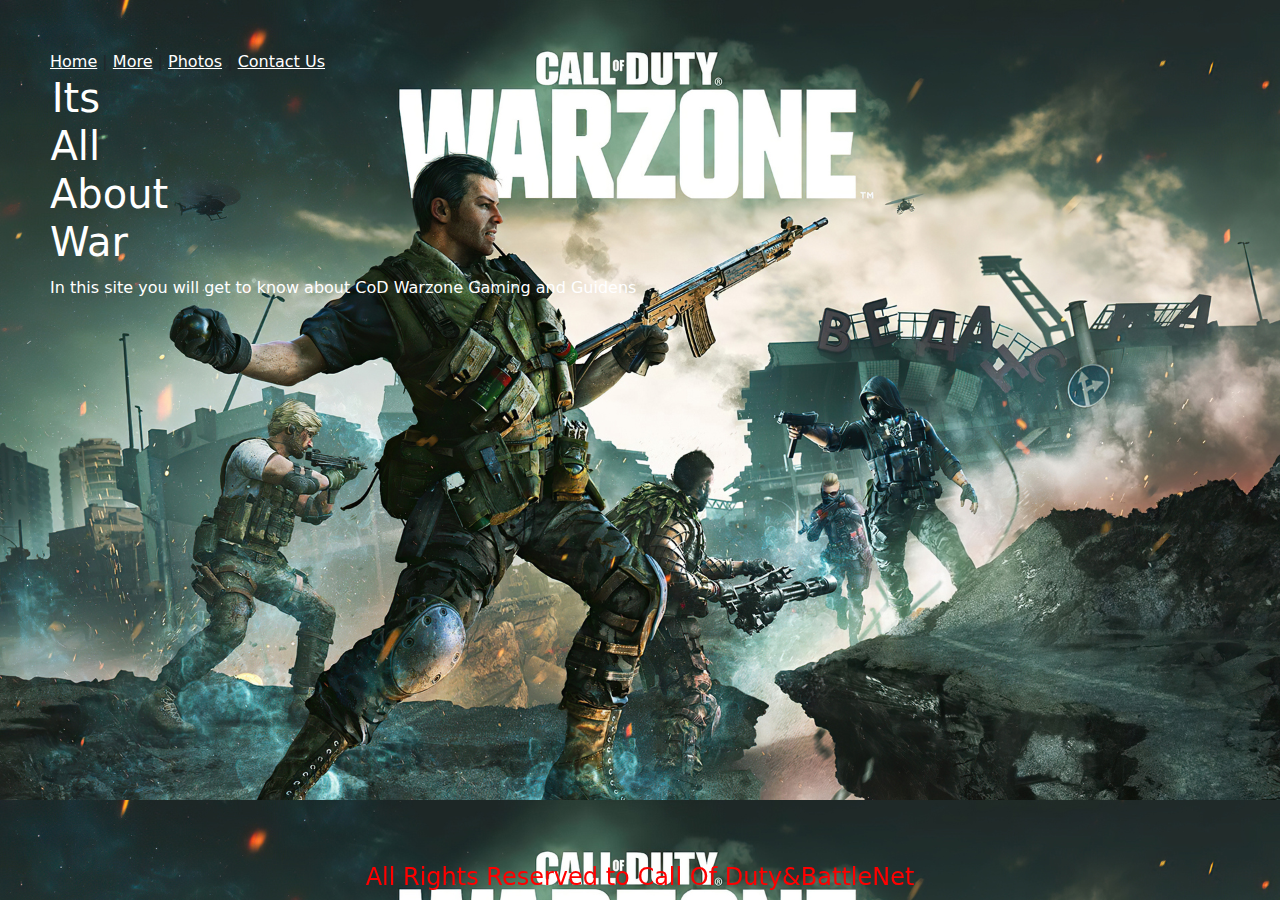
<file: index.html>
<!DOCTYPE html>
<html lang="en">
<head>
    <meta charset="UTF-8">
    <meta name="viewport" content="width=device-width, initial-scale=1.0">
    <title>CoD Warzone</title>
    <link href="https://cdn.jsdelivr.net/npm/bootstrap@5.3.3/dist/css/bootstrap.min.css" rel="stylesheet" integrity="sha384-QWTKZyjpPEjISv5WaRU9OFeRpok6YctnYmDr5pNlyT2bRjXh0JMhjY6hW+ALEwIH" crossorigin="anonymous">
    <link rel="stylesheet" href="style.css">
</head>
<body>

    
    
    <a href="index.html">Home</a>
    <span>|</span>
    <a class="more-container" href="more.html">More</a>
<span>|</span>
<a href="Photos.html">Photos</a>
<span>|</span>
<a href="Contact-us.html">Contact Us</a>

<h1 class="war-container">Its All About War</h1>
<br>
<br>
<br>
<br>
<br>
<br>

<p>In this site you will get to know about CoD Warzone Gaming and Guidens</p>
<iframe width="560" height="315" src="https://www.youtube.com/embed/tiWn6Ql4fzs?si=vDsKxOtdzDeaIeaw" title="YouTube video player" frameborder="0" allow="accelerometer; autoplay; clipboard-write; encrypted-media; gyroscope; picture-in-picture; web-share" referrerpolicy="strict-origin-when-cross-origin" allowfullscreen></iframe>

<h4>All Rights Reserved to Call Of Duty&BattleNet</h4>
</body>
</html>
</file>
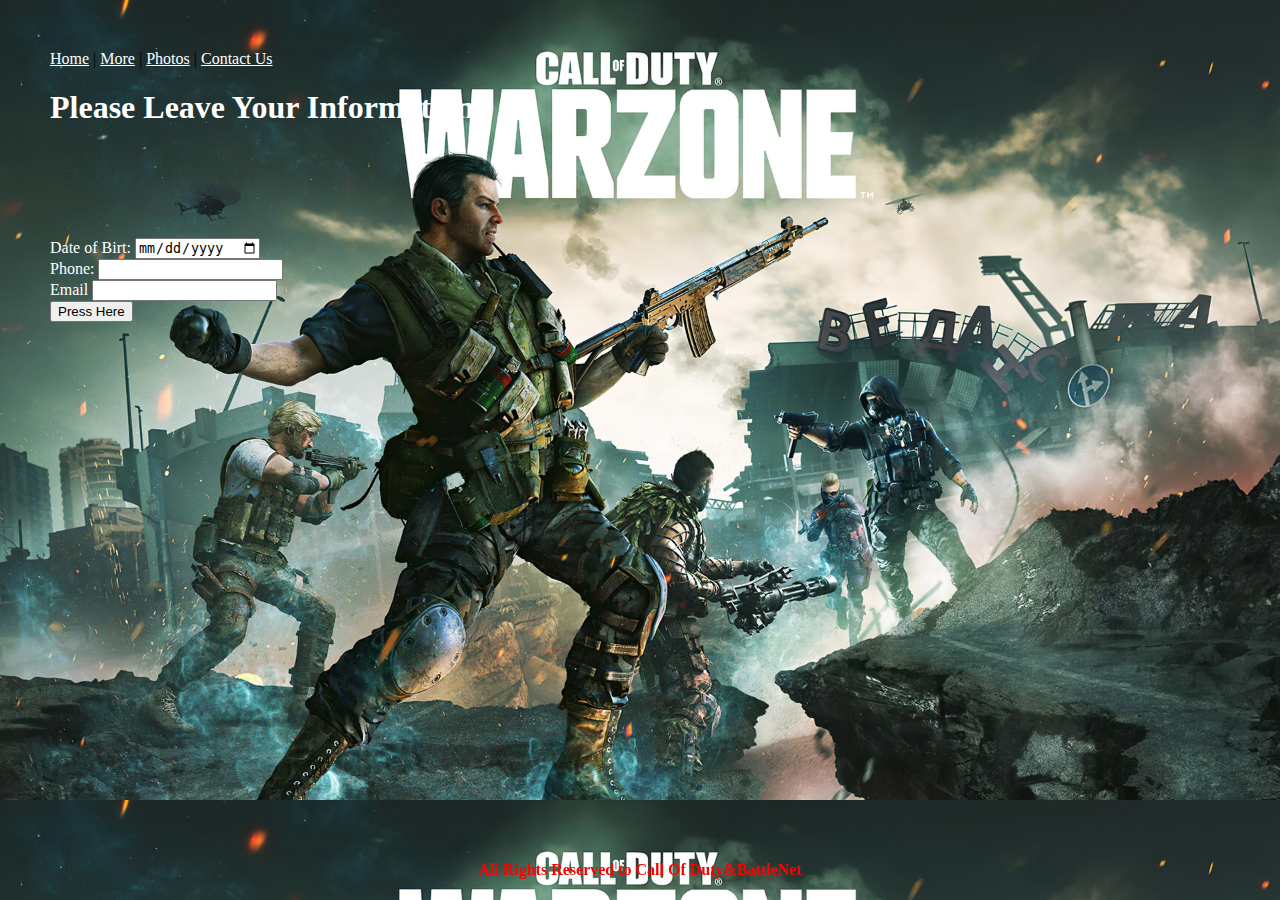
<file: Contact-us.html>
<!DOCTYPE html>
<html lang="en">
 
<head>
    <meta charset="UTF-8">
    <meta name="viewport" content="width=device-width, initial-scale=1.0">
    <title>Contact Us</title>
    <link rel="stylesheet" href="style.css">
</head>
<body>
    <a href="index.html">Home</a>
    <span>|</span>
    <a href="more.html">More</a>
<span>|</span>
<a href="Photos.html">Photos</a>
<span>|</span>
<a href="Contact-us.html">Contact Us</a>

<h1 class="contact-container" >Please Leave Your Information</h1>
<br>
<br>
<br>
<br>
<br>

<form action="server.html">
<label>Date of Birt:</label>
<input type="date" name="birthDate">
<br>

<label>Phone:</label>
<input type="tel" name="phone">
<br>

<label>Email</label>
<input type="email" name="email">
<br>

<button>Press Here</button>

<h4>All Rights Reserved to Call Of Duty&BattleNet</h4>

</form>
</body>
</html>
</file>
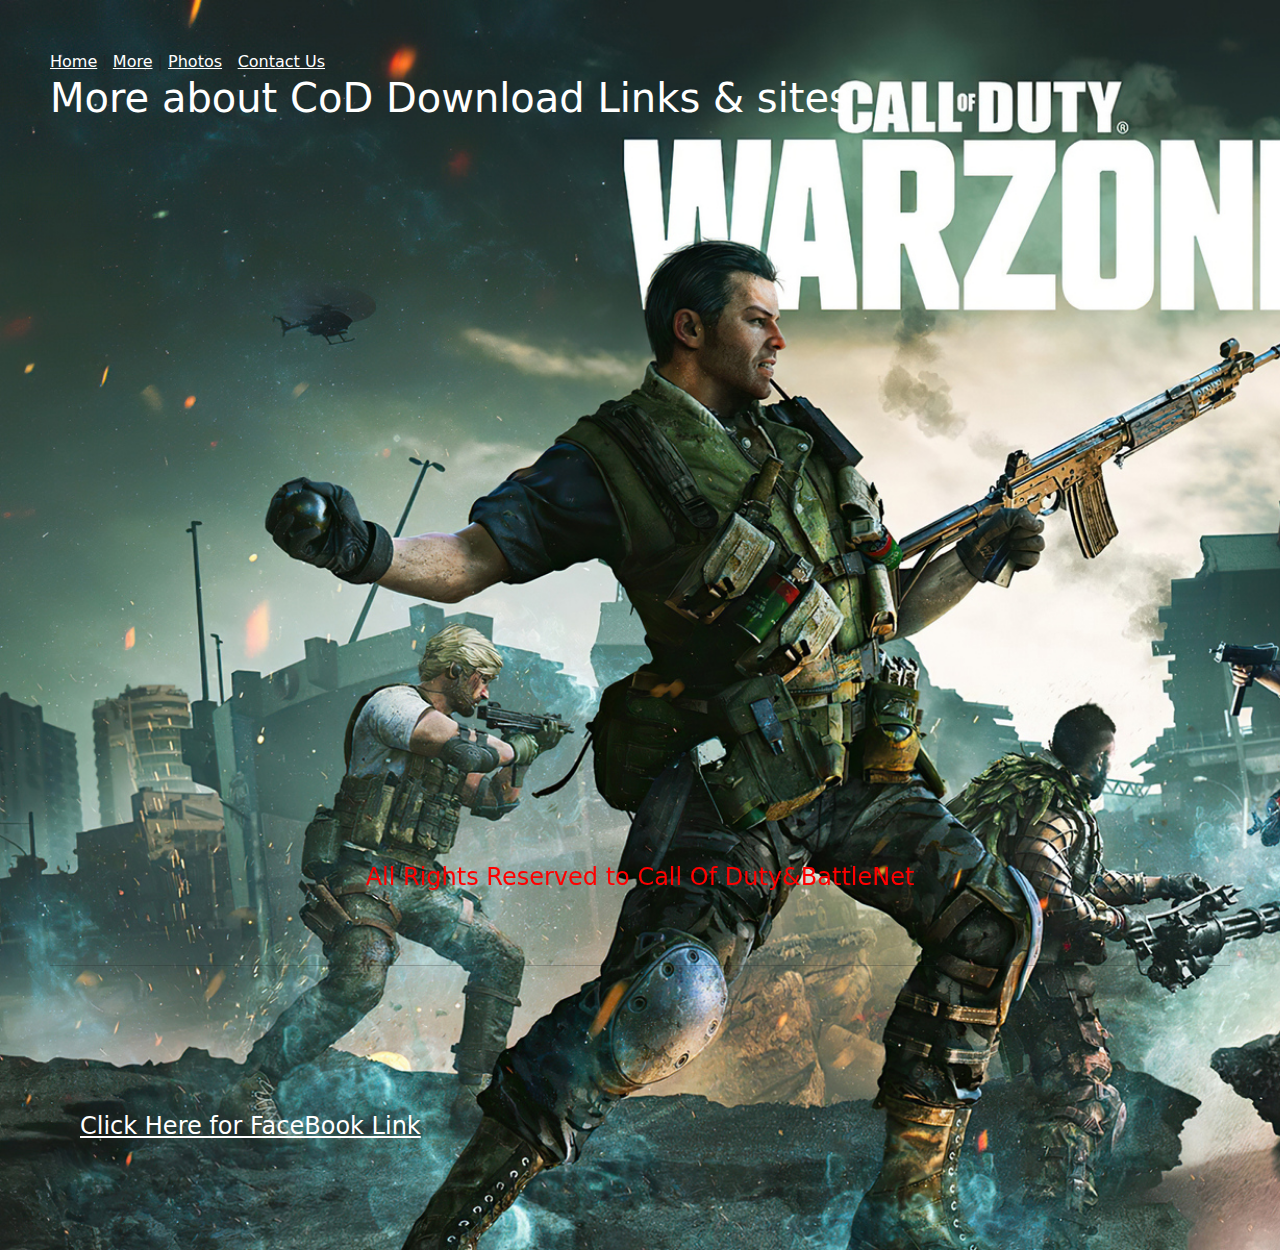
<file: more.html>
<!DOCTYPE html>
<html lang="en">
   
<head>
    <meta charset="UTF-8">
    <meta name="viewport" content="width=device-width, initial-scale=1.0">
    <title>More</title>
    <link href="https://cdn.jsdelivr.net/npm/bootstrap@5.3.3/dist/css/bootstrap.min.css" rel="stylesheet" integrity="sha384-QWTKZyjpPEjISv5WaRU9OFeRpok6YctnYmDr5pNlyT2bRjXh0JMhjY6hW+ALEwIH" crossorigin="anonymous">
    <link rel="stylesheet" href="style.css">
</head>
<body>
    <div >
    <a href="index.html">Home</a>
    <span>|</span>
    <a href="more.html">More</a>
<span>|</span>
<a href="Photos.html">Photos</a>
<span>|</span>
<a href="Contact-us.html">Contact Us</a>

<h1 class="more-container">More about CoD Download Links & sites</h1>

<br>
<br>
<br>
<br>
<br>
<br>
<br>
<br>
<br>
<br>
<br>
<br>
<br>

<iframe width="500" height="500" src="https://eu.shop.battle.net/en-us/product/call-of-duty-modern-warfare"></iframe>
<h4>All Rights Reserved to Call Of Duty&BattleNet</h4>

<hr>

<br>
<br>
<br>
<br>


<div class="facebook-container">
<a href="https://www.facebook.com/CallofDuty">Click Here for FaceBook Link </a>
</div>



</body>
</html>
</file>
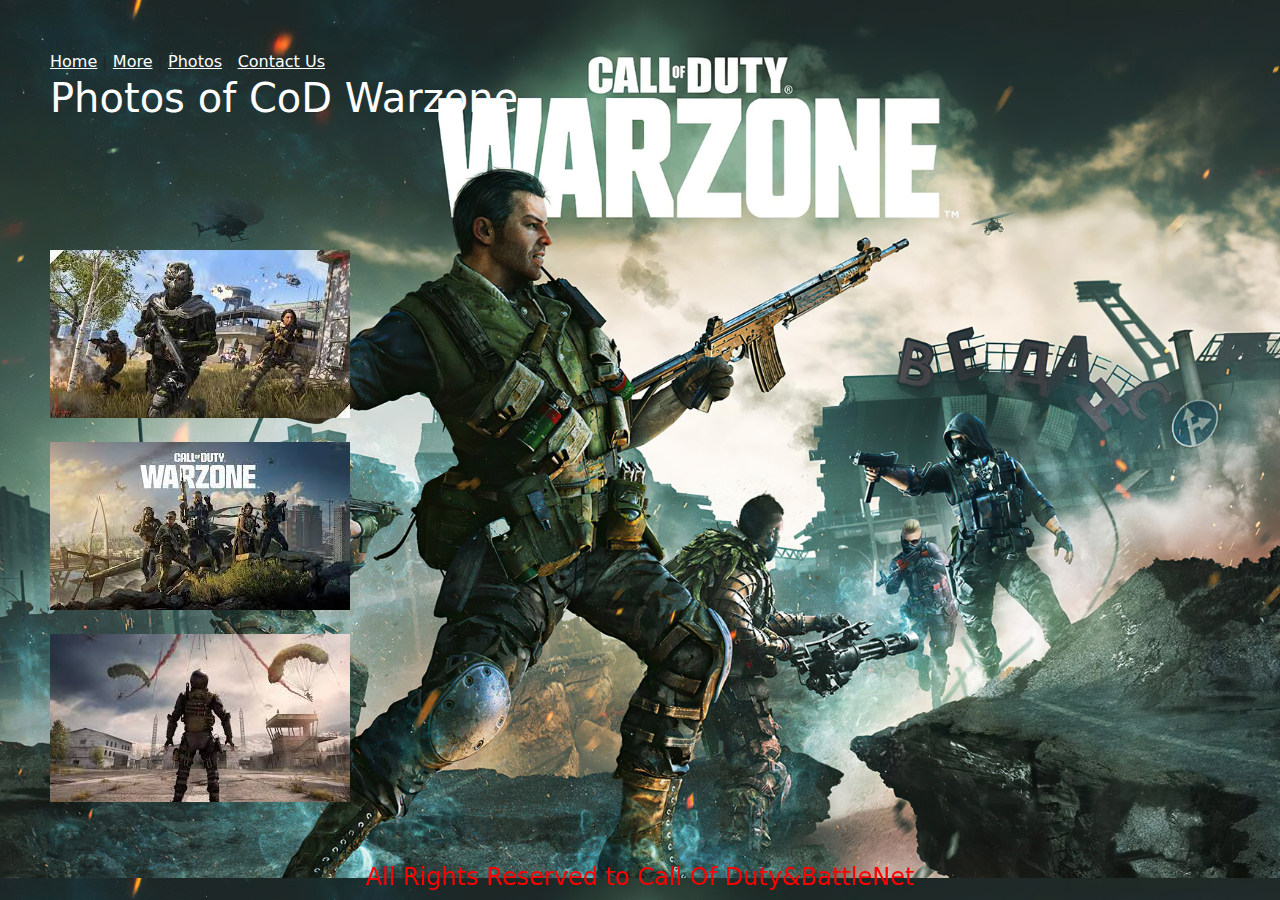
<file: Photos.html>
<!DOCTYPE html>
<html lang="en">
    
<head>
    <meta charset="UTF-8">
    <meta name="viewport" content="width=device-width, initial-scale=1.0">
    <title>Photos</title>
    <link href="https://cdn.jsdelivr.net/npm/bootstrap@5.3.3/dist/css/bootstrap.min.css" rel="stylesheet" integrity="sha384-QWTKZyjpPEjISv5WaRU9OFeRpok6YctnYmDr5pNlyT2bRjXh0JMhjY6hW+ALEwIH" crossorigin="anonymous">
    <link rel="stylesheet" href="style.css">
</head>
<body>

    <a href="index.html">Home</a>
    <span>|</span>
    <a href="more.html">More</a>
<span>|</span>
<a href="Photos.html">Photos</a>
<span>|</span>
<a href="Contact-us.html">Contact Us</a>



    <h1 class="photo-container">Photos of CoD Warzone</h1>
    <br>
    <br>
    <br>
    <br>
    <br>

    <h4>All Rights Reserved to Call Of Duty&BattleNet</h4>

    

    <img class="one-container" src="assets/Photo1.jpg">
    <br>
    <br>
    

    <img src="assets/Photo2.jpg">
    <br>
    <br>
    <img src="assets/Photo3.jpg">
</body>
</html>
</file>
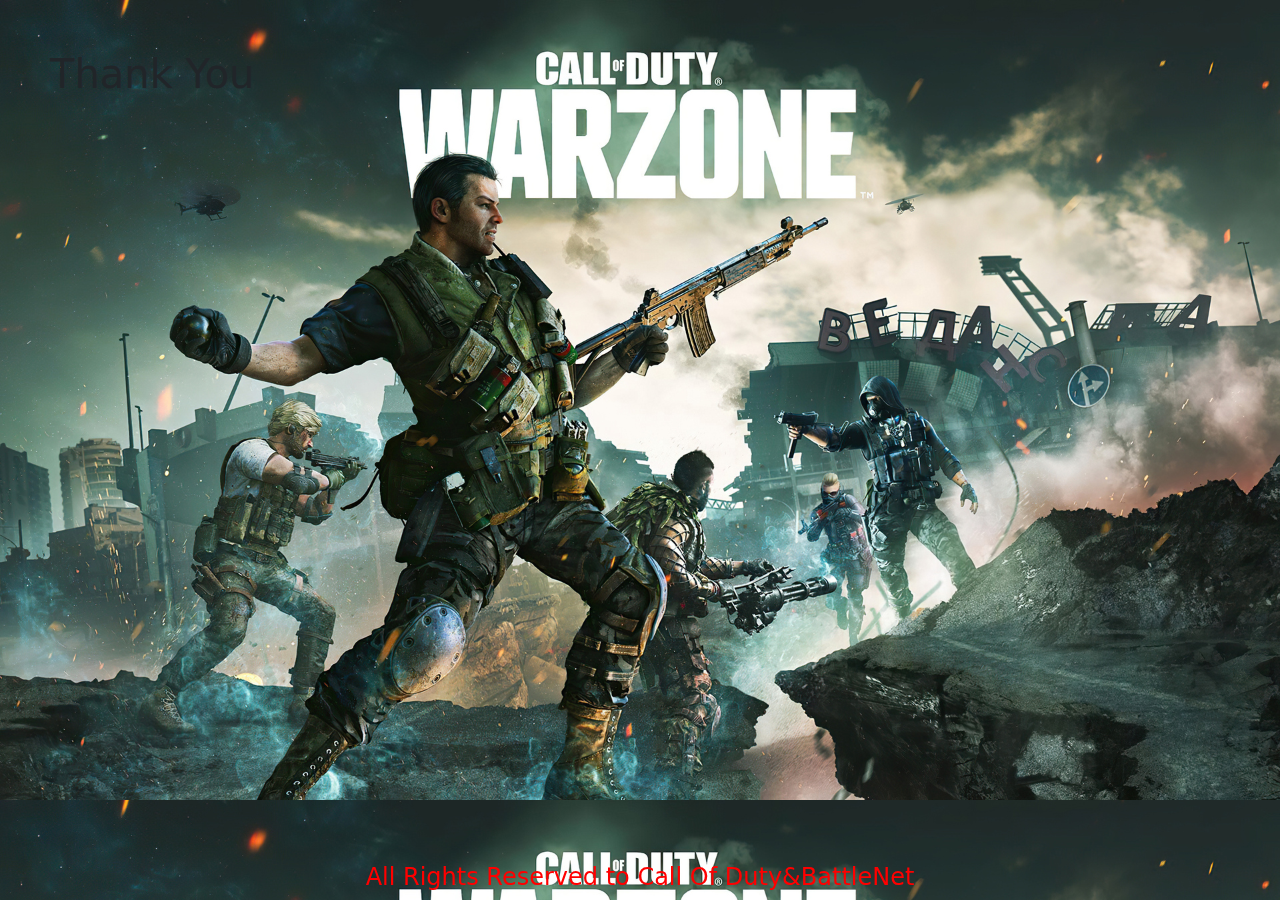
<file: server.html>
<!DOCTYPE html>
<html lang="en">
   
<head>
    <meta charset="UTF-8">
    <meta name="viewport" content="width=device-width, initial-scale=1.0">
    <title>server</title>
    <link href="https://cdn.jsdelivr.net/npm/bootstrap@5.3.3/dist/css/bootstrap.min.css" rel="stylesheet" integrity="sha384-QWTKZyjpPEjISv5WaRU9OFeRpok6YctnYmDr5pNlyT2bRjXh0JMhjY6hW+ALEwIH" crossorigin="anonymous">
    <link rel="stylesheet" href="style.css">

</head>
<body>
    <h1>Thank You</h1>
    <h4>All Rights Reserved to Call Of Duty&BattleNet</h4>
</body>
</html>
</file>
<file: style.css>
body{
margin: 50px;
   
    background-size: cover;
    padding-bottom: 2%;
    
    
    
    
    
    background-image:url(assets/background.jpg);


}


.war-container{

    text-align: right;
    color: white;
    width: 50px;
    height: 50px;
    
}

.photo-container{

    color: white;
}

p{
color: white;

}
.contact-container{
    color: white;
}

a{

    color: white;
}

.more-container {
color: white;
    
    
}

h4{

    position: fixed;
    bottom: 0;
    left: 0;
    width: 100%;
    text-align: center;
    color: red;
}

label {

    color: white;
}

iframe {

    text-align: center;
}


a{

    text-align: center;
}

.facebook-container {


padding: 30px;
text-size-adjust: 100px;
font-size: x-large;
}
</file>
